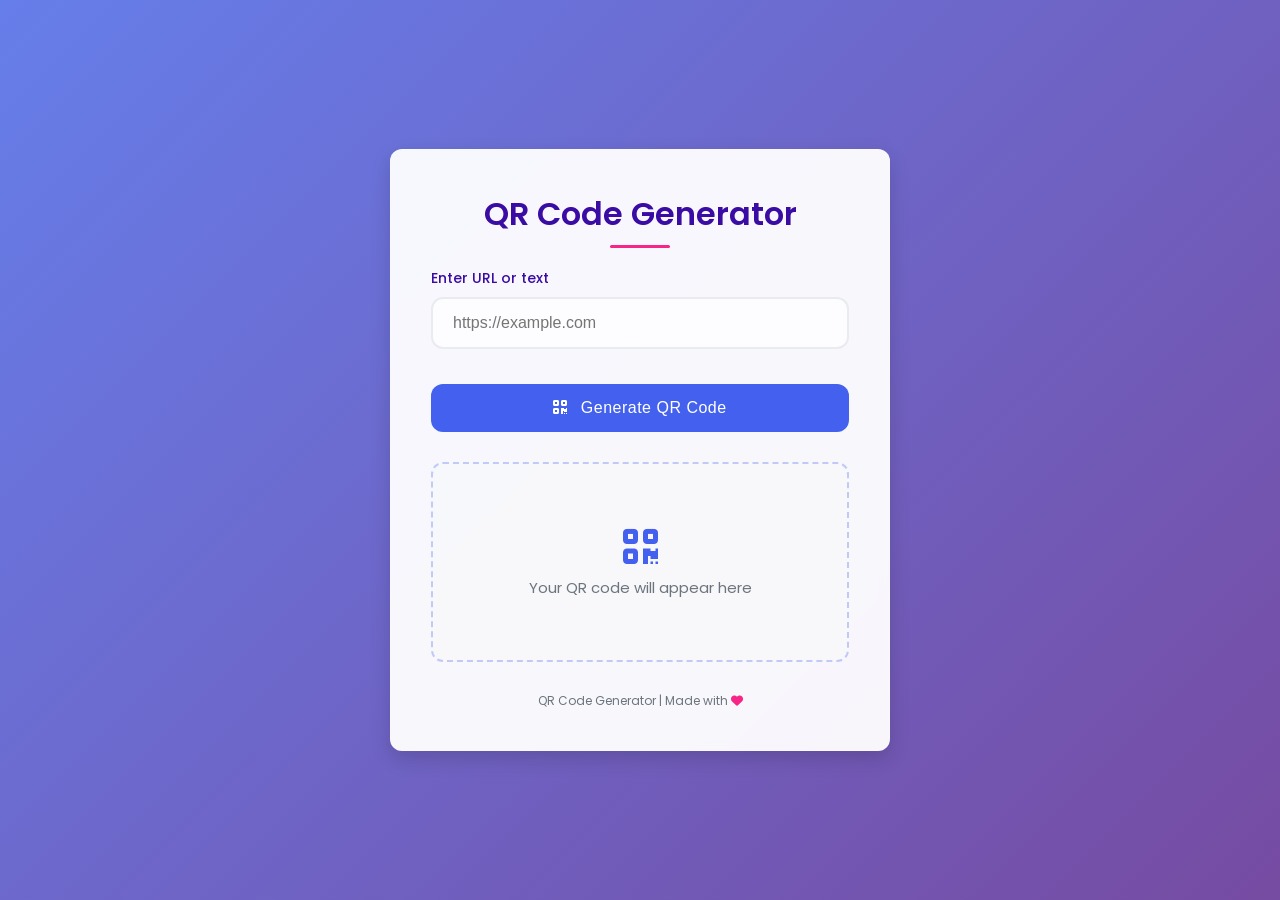
<file: index.html>
<!DOCTYPE html>
<html lang="en">
<head>
    <meta charset="UTF-8">
    <meta name="viewport" content="width=device-width, initial-scale=1.0">
    <title>Professional QR Code Generator</title>
    <link href="https://fonts.googleapis.com/css2?family=Poppins:wght@300;400;500;600;700&display=swap" rel="stylesheet">
    <link rel="stylesheet" href="https://cdnjs.cloudflare.com/ajax/libs/font-awesome/6.0.0-beta3/css/all.min.css">
    <link rel="stylesheet" href="/style.css">
</head>
<body>
    <div class="container">
        <div class="card">
            <h1>QR Code Generator</h1>
            
            <div class="input-group">
                <label for="inputText">Enter URL or text</label>
                <input type="text" id="inputText" placeholder="https://example.com">
            </div>
            
            <button id="generateBtn">
                <i class="fas fa-qrcode" style="margin-right: 8px;"></i> Generate QR Code
            </button>
            
            <div class="qr-container">
                <div class="qr-placeholder">
                    <i class="fas fa-qrcode"></i>
                    Your QR code will appear here
                </div>
                <img id="qrImage" class="qr-image" alt="QR Code">
            </div>
            
            <button id="downloadBtn" class="download-btn">
                <i class="fas fa-download" style="margin-right: 8px;"></i> Download QR Code
            </button>
            
            <div class="credit">
                QR Code Generator | Made with <i class="fas fa-heart" style="color: var(--accent-color);"></i>
            </div>
        </div>
    </div>

    <script src="/script.js">
        
    </script>
</body>
</html>
</file>
<file: style.css>
:root {
            --primary-color: #4361ee;
            --secondary-color: #3a0ca3;
            --accent-color: #f72585;
            --light-color: #f8f9fa;
            --dark-color: #212529;
            --success-color: #4bb543;
            --border-radius: 12px;
            --box-shadow: 0 8px 20px rgba(0, 0, 0, 0.15);
            --transition: all 0.3s cubic-bezier(0.25, 0.8, 0.25, 1);
        }
        
        * {
            box-sizing: border-box;
            margin: 0;
            padding: 0;
        }
        
        body, html {
            margin: 0;
            padding: 0;
            height: 100%;
            font-family: 'Poppins', sans-serif;
            color: var(--dark-color);
            background: linear-gradient(135deg, #667eea 0%, #764ba2 100%);
            background-attachment: fixed;
            background-size: cover;
        }
        
        .container {
            display: flex;
            align-items: center;
            justify-content: center;
            min-height: 100%;
            padding: 20px;
        }
        
        .card {
            background-color: rgba(255, 255, 255, 0.95);
            padding: 40px;
            text-align: center;
            border-radius: var(--border-radius);
            box-shadow: var(--box-shadow);
            max-width: 500px;
            width: 100%;
            backdrop-filter: blur(5px);
            border: 1px solid rgba(255, 255, 255, 0.2);
        }
        
        h1 {
            font-size: 32px;
            margin-bottom: 30px;
            color: var(--secondary-color);
            font-weight: 600;
            position: relative;
            display: inline-block;
        }
        
        h1::after {
            content: '';
            position: absolute;
            bottom: -10px;
            left: 50%;
            transform: translateX(-50%);
            width: 60px;
            height: 3px;
            background: var(--accent-color);
            border-radius: 3px;
        }
        
        .input-group {
            margin-bottom: 25px;
            text-align: left;
        }
        
        label {
            display: block;
            margin-bottom: 8px;
            font-weight: 500;
            font-size: 14px;
            color: var(--secondary-color);
        }
        
        input {
            width: 100%;
            padding: 15px 20px;
            border: 2px solid #e9ecef;
            border-radius: var(--border-radius);
            font-size: 16px;
            transition: var(--transition);
            background-color: rgba(255, 255, 255, 0.8);
        }
        
        input:focus {
            outline: none;
            border-color: var(--primary-color);
            box-shadow: 0 0 0 4px rgba(67, 97, 238, 0.2);
            background-color: white;
        }
        
        button {
            background-color: var(--primary-color);
            color: white;
            border: none;
            padding: 15px 25px;
            border-radius: var(--border-radius);
            font-size: 16px;
            font-weight: 500;
            cursor: pointer;
            transition: var(--transition);
            width: 100%;
            margin-top: 10px;
            letter-spacing: 0.5px;
        }
        
        button:hover {
            background-color: var(--secondary-color);
            transform: translateY(-3px);
            box-shadow: 0 5px 15px rgba(0, 0, 0, 0.2);
        }
        
        button:active {
            transform: translateY(0);
        }
        
        .qr-container {
            margin-top: 30px;
            padding: 25px;
            border: 2px dashed rgba(67, 97, 238, 0.3);
            border-radius: var(--border-radius);
            min-height: 200px;
            display: flex;
            align-items: center;
            justify-content: center;
            background-color: rgba(248, 249, 250, 0.5);
        }
        
        .qr-image {
            max-width: 200px;
            height: auto;
            display: none;
            border-radius: 8px;
            box-shadow: 0 4px 10px rgba(0, 0, 0, 0.1);
        }
        
        .qr-placeholder {
            color: #6c757d;
            font-size: 15px;
            font-weight: 400;
        }
        
        .qr-placeholder i {
            display: block;
            font-size: 40px;
            margin-bottom: 10px;
            color: var(--primary-color);
        }
        
        .download-btn {
            display: none;
            margin-top: 20px;
            background-color: var(--success-color);
        }
        
        .download-btn:hover {
            background-color: #3aa33a;
        }
        
        .credit {
            margin-top: 30px;
            font-size: 12px;
            color: #6c757d;
        }
        
        @media (max-width: 600px) {
            .card {
                padding: 30px 20px;
            }
            
            h1 {
                font-size: 26px;
            }
        }
</file>
